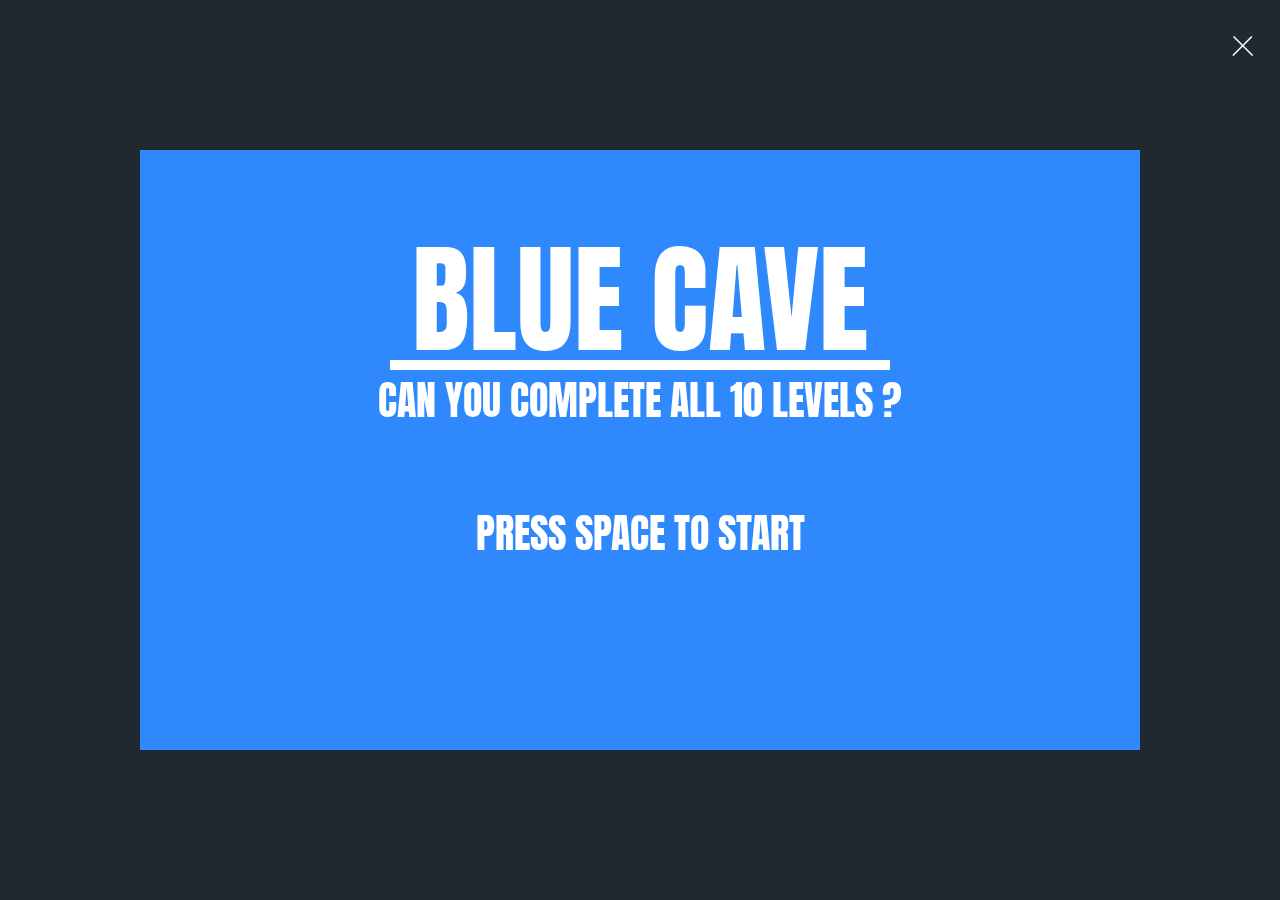
<file: projects/ platformer/index.html>
<!DOCTYPE html>
<html lang="en">
<head>
    <meta charset="UTF-8">
    <meta name="viewport" content="width=device-width, initial-scale=1.0">
    <meta http-equiv="X-UA-Compatible" content="ie=edge">
    <link rel="stylesheet" href="style.css">
    <link href="https://fonts.googleapis.com/css2?family=Anton&display=swap" rel="stylesheet">
    <link href="https://fonts.googleapis.com/css2?family=Roboto:wght@300;400;700;900&display=swap" rel="stylesheet">
    <title>Platformer</title>
</head>
<body>
    <div onclick="location.href = '../../index.html';" class="model-close-btn">&times;</div>
    <canvas></canvas>
    <script src="script.js"></script>
</body>
</html>
</file>
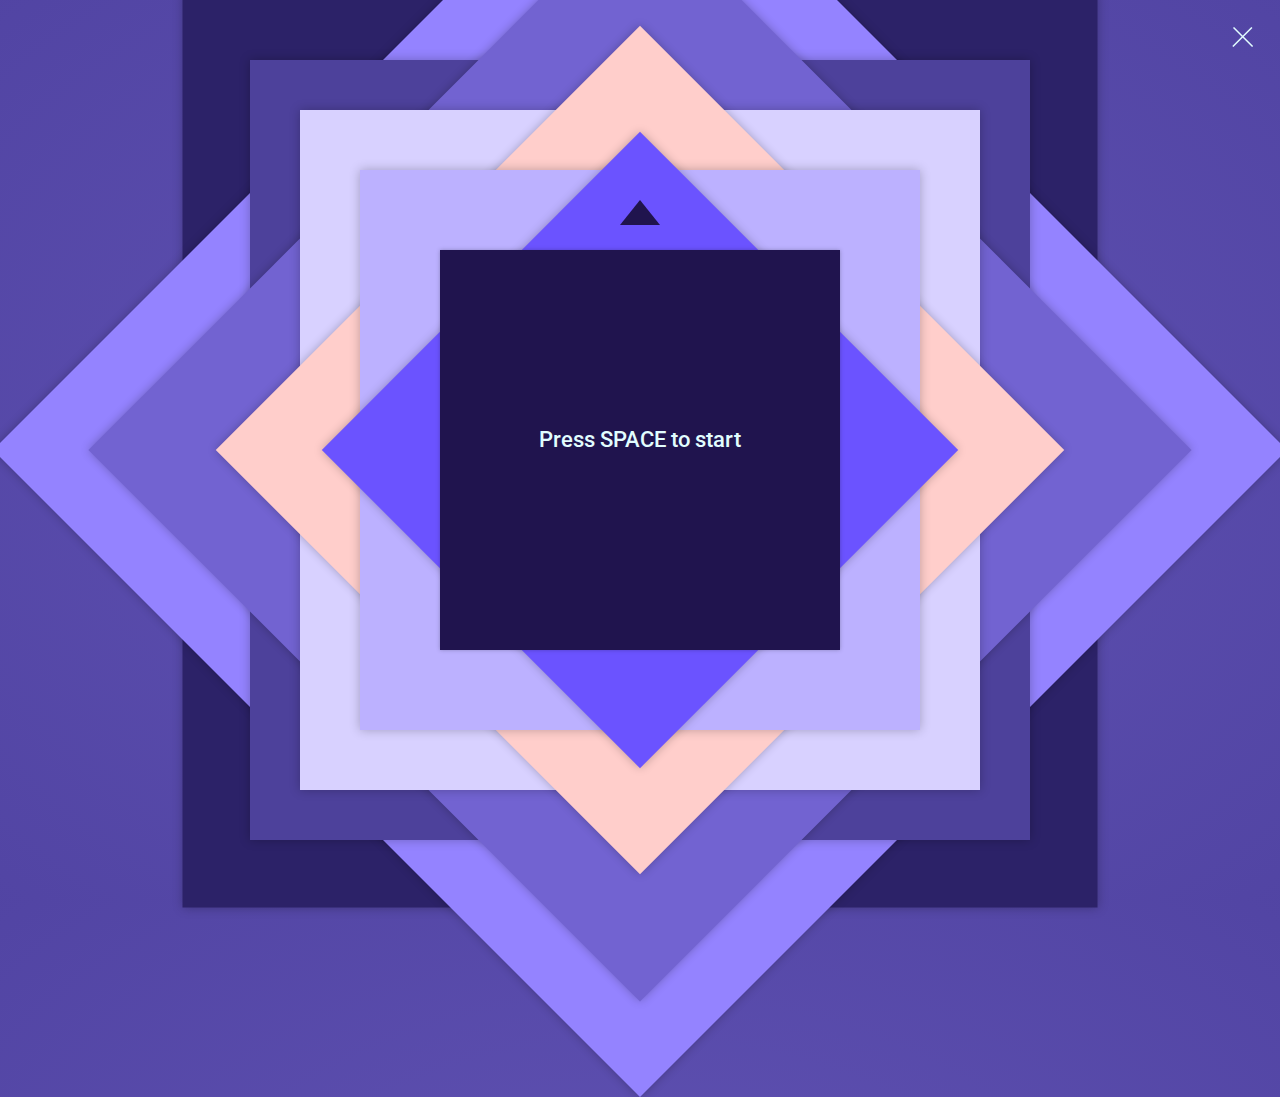
<file: projects/snake/index.html>
<!DOCTYPE html>
<html lang="en">
<head>
    <meta charset="UTF-8">
    <meta name="viewport" content="width=device-width, initial-scale=1.0">
    <meta http-equiv="X-UA-Compatible" content="ie=edge">
    <link rel="stylesheet" href="style.css">
    <link rel="preconnect" href="https://fonts.googleapis.com">
    <link rel="preconnect" href="https://fonts.gstatic.com" crossorigin>
    <link href="https://fonts.googleapis.com/css2?family=Roboto:wght@400;500;700;900&display=swap" rel="stylesheet">
    <title>Snake Game</title>
</head>
<body>

    <div onclick="location.href = '../../index.html';" class="model-close-btn">&times;</div>
    
    <div class="div-rotate div-rotate-size-8"></div>
    <div class="div-rotate div-rotate-size-7"></div>
    <div class="div-rotate div-rotate-size-6"></div>
    <div class="div-rotate div-rotate-size-5"></div>
    <div class="div-rotate div-rotate-size-4"></div>
    <div class="div-rotate div-rotate-size-3"></div>
    <div class="div-rotate div-rotate-size-2"></div>
    <div class="div-rotate div-rotate-size-1"></div>
    
    <div class="triangle">
        <div class="triangle-inner"></div>
    </div>
    <canvas  id="canvas" width="400" height="400"> </canvas>

    <div class="desc-container">
        <span id="start-desc">Press SPACE to start</span>
    </div>

    <div class="game-over-display">
        <span id="score-display">Score: 5</span>
        <span id="try-again-display">Press SPACE to try again</span>
    </div>

    <script src="snake.js"></script>
</body>
</html>
</file>
<file: projects/ platformer/style.css>
* {
    box-sizing: border-box;
    margin: 0;
    padding: 0;
    font-family: 'Anton', sans-serif;
}

html, body {
    width: 100%;
    height: 100%;
}

body {
    align-content: space-around;
    background-color: #202830;
    color: #fff;
    display: grid;
    justify-content: center;
}


canvas {
    background-color: #fff;
}

.model-close-btn {
    font-family: 'Roboto', sans-serif;
    position: absolute;
    top: 10px;
    right: 10px;
    font-size: 50px;
    font-weight: 100;
    height: 40px;
    width: 40px;
    cursor: pointer;
}
</file>
<file: projects/snake/style.css>
* {
    padding: 0;
    margin: 0;
    font-family: 'Roboto', sans-serif;
    box-sizing: border-box;
}


#canvas {
    position: absolute;
    top: 50%;
    left: 50%;
    transform: translate(-50%, -50%) rotate(0deg);
    background: #20144E;
    transition: all 0.5s linear;
    box-shadow: 0px 0px 4px rgba(0, 0, 0, 0.25);
}

body, html {
    height: 100%;
}

body, html {
    background: radial-gradient(73.11% 73.11% at 50% 50%, #6153B4 0%, #5144A3 100%);
}

body {
    margin: 0;
    height: 100%;
    overflow: hidden;
}



.desc-container {
    width: 400px;
    height: 400px;
    background-color:#20144E;

    position: absolute;
    top: 50%;
    left: 50%;
    transform: translate(-50%, -50%);

    transition: all 0.5s linear;
    opacity: 1;
}

#logo {
    position: absolute;
    font-size: 60px;
    font-weight: 700;
    color: #E2FDFF;
    width: 100%;

    text-align: center;
    top: 70px;
    
}

#start-desc {
    position: absolute;
    font-size: 22px;
    font-weight: 500;
    color: #E2FDFF;
    width: 100%;

    text-align: center;
    line-height: 380px;
}

.game-over-display {
    width: 400px;
    height: 400px;
    background-color: #20144E;
    color: #E2FDFF;

    position: absolute;
    top: 50%;
    left: 50%;
    transform: translate(-50%, -50%);

    transition: all 0.5s linear;

    opacity: 0;
}

#score-display {
    position: absolute;
    font-size: 22px;
    font-weight: 500;
    color: #E2FDFF;
    width: 100%;

    text-align: center;
    top: 100px;
}

#try-again-display {
    position: absolute;
    font-size: 22px;
    font-weight: 500;
    color: #E2FDFF;
    width: 100%;

    text-align: center;
    top: 160px;
}

.div-rotate {
    position: absolute;
    top: 50%;
    left: 50%;
    box-shadow: 0px 0px 10px rgba(0, 0, 0, 0.25);
    transition: all 0.5s linear;
}

.div-rotate-size-1 {
    background: #6B53FF;
    height: 450px;
    width: 450px;
    transform: translate(-50%, -50%) rotate(45deg);
}

.div-rotate-size-2 {
    background: #BCB1FF;;
    height: 560px;
    width: 560px;
    transform: translate(-50%, -50%) rotate(0deg);
}

.div-rotate-size-3 {
    background: #FFCECB;
    height: 600px;
    width: 600px;
    transform: translate(-50%, -50%) rotate(45deg);
}

.div-rotate-size-4 {
    background: #D8D1FF;
    height: 680px;
    width: 680px;
    transform: translate(-50%, -50%) rotate(0deg);
}

.div-rotate-size-5 {
    background: #7263D1;
    height: 780px;
    width: 780px;
    transform: translate(-50%, -50%) rotate(45deg);
}

.div-rotate-size-6 {
    background: #4D419B;
    height: 780px;
    width: 780px;
    transform: translate(-50%, -50%) rotate(0deg);
}

.div-rotate-size-7 {
    background: #9483FF;
    height: 915px;
    width: 915px;
    transform: translate(-50%, -50%) rotate(45deg);
}

.div-rotate-size-8 {
    background: #2C2268;
    height: 915px;
    width: 915px;
    transform: translate(-50%, -50%) rotate(0deg);
}

.triangle {
    width: 400px;
    height: 400px;
    position: absolute;
    top: 50%;
    left: 50%;
    transform: translate(-50%, -50%) rotate(0deg);
    transition: all 0.5s linear;
}

.triangle-inner {
    width: 0;
    height: 0;
    border-style: solid;
    border-width: 0 20px 25px 20px;
    border-color: transparent transparent #20144e transparent;
    position: absolute;
    top: -50px;
    left: 50%;
    transform: translate(-50%);
}

.model-close-btn {
    color: #E2FDFF;
    position: absolute;
    top: 10px;
    right: 10px;
    font-size: 50px;
    line-height: 40px;
    font-weight: 100;
    height: 40px;
    width: 40px;
    cursor: pointer;
}
</file>
